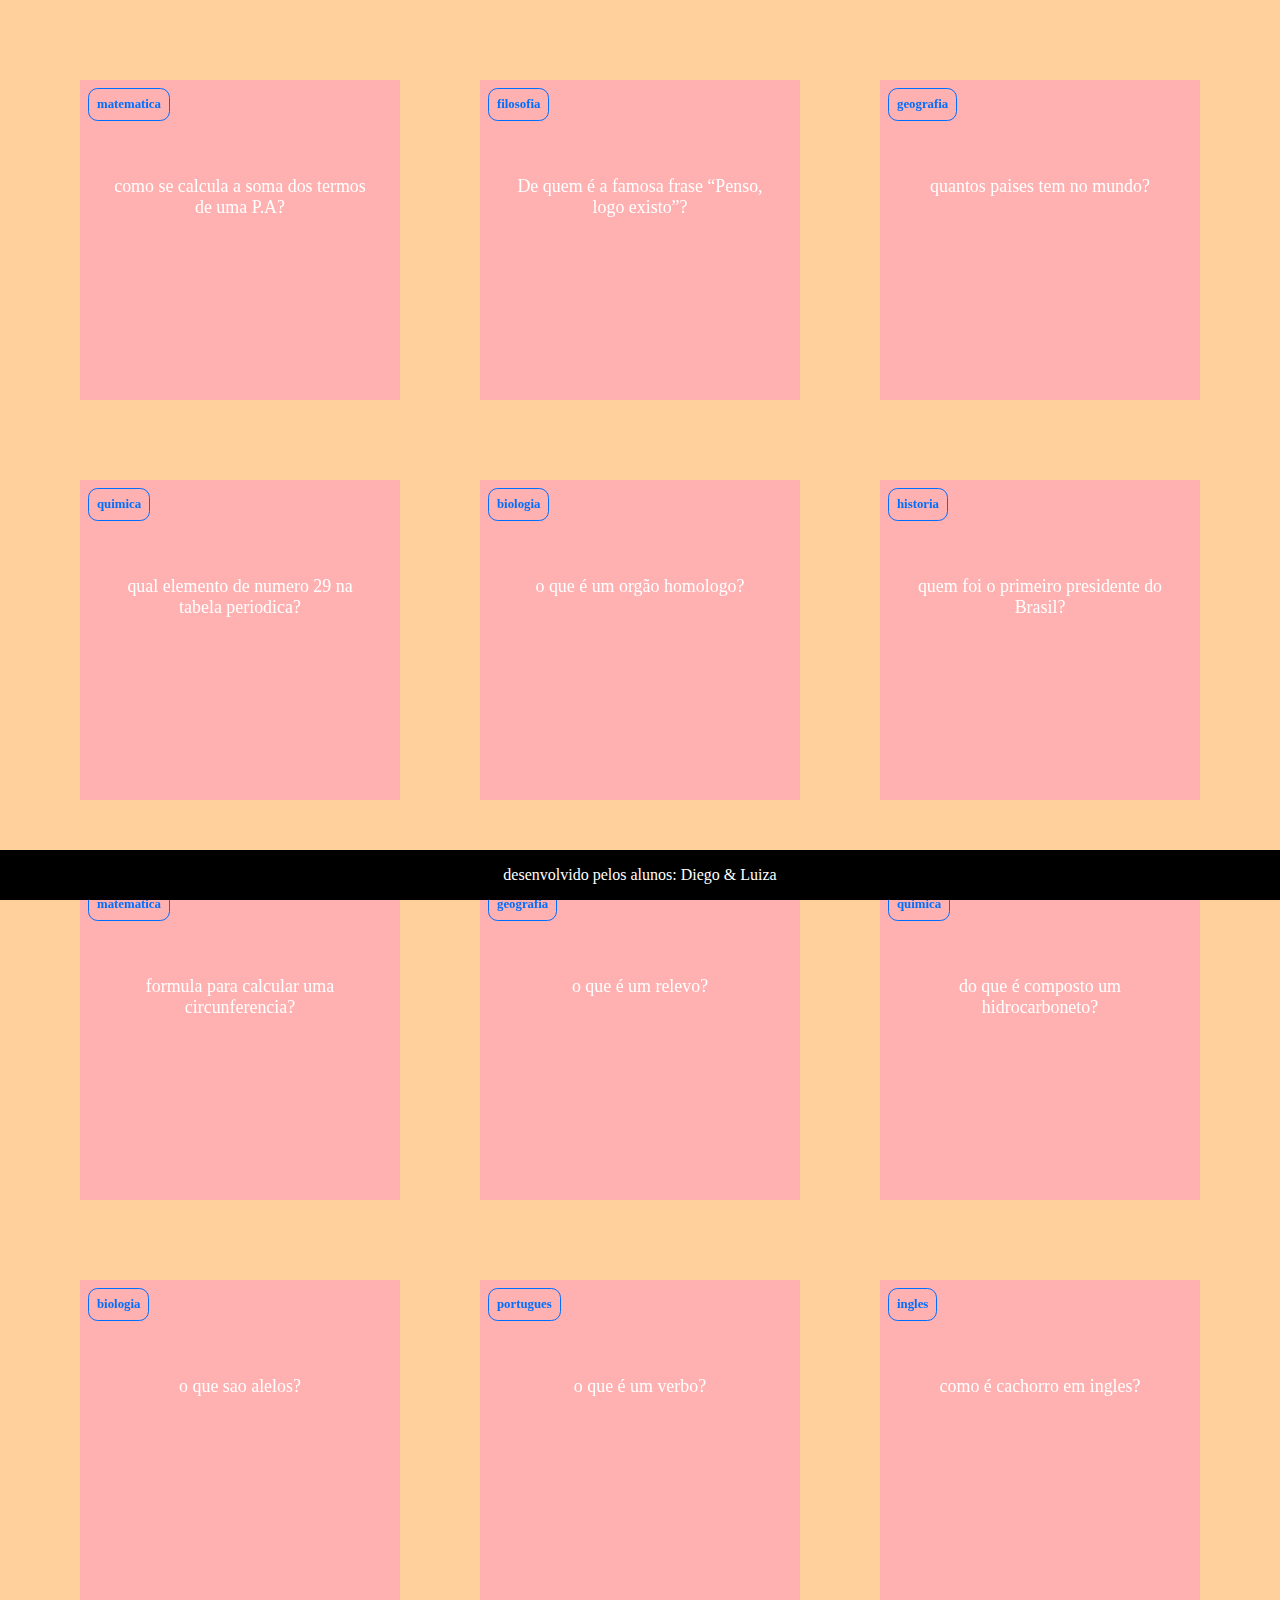
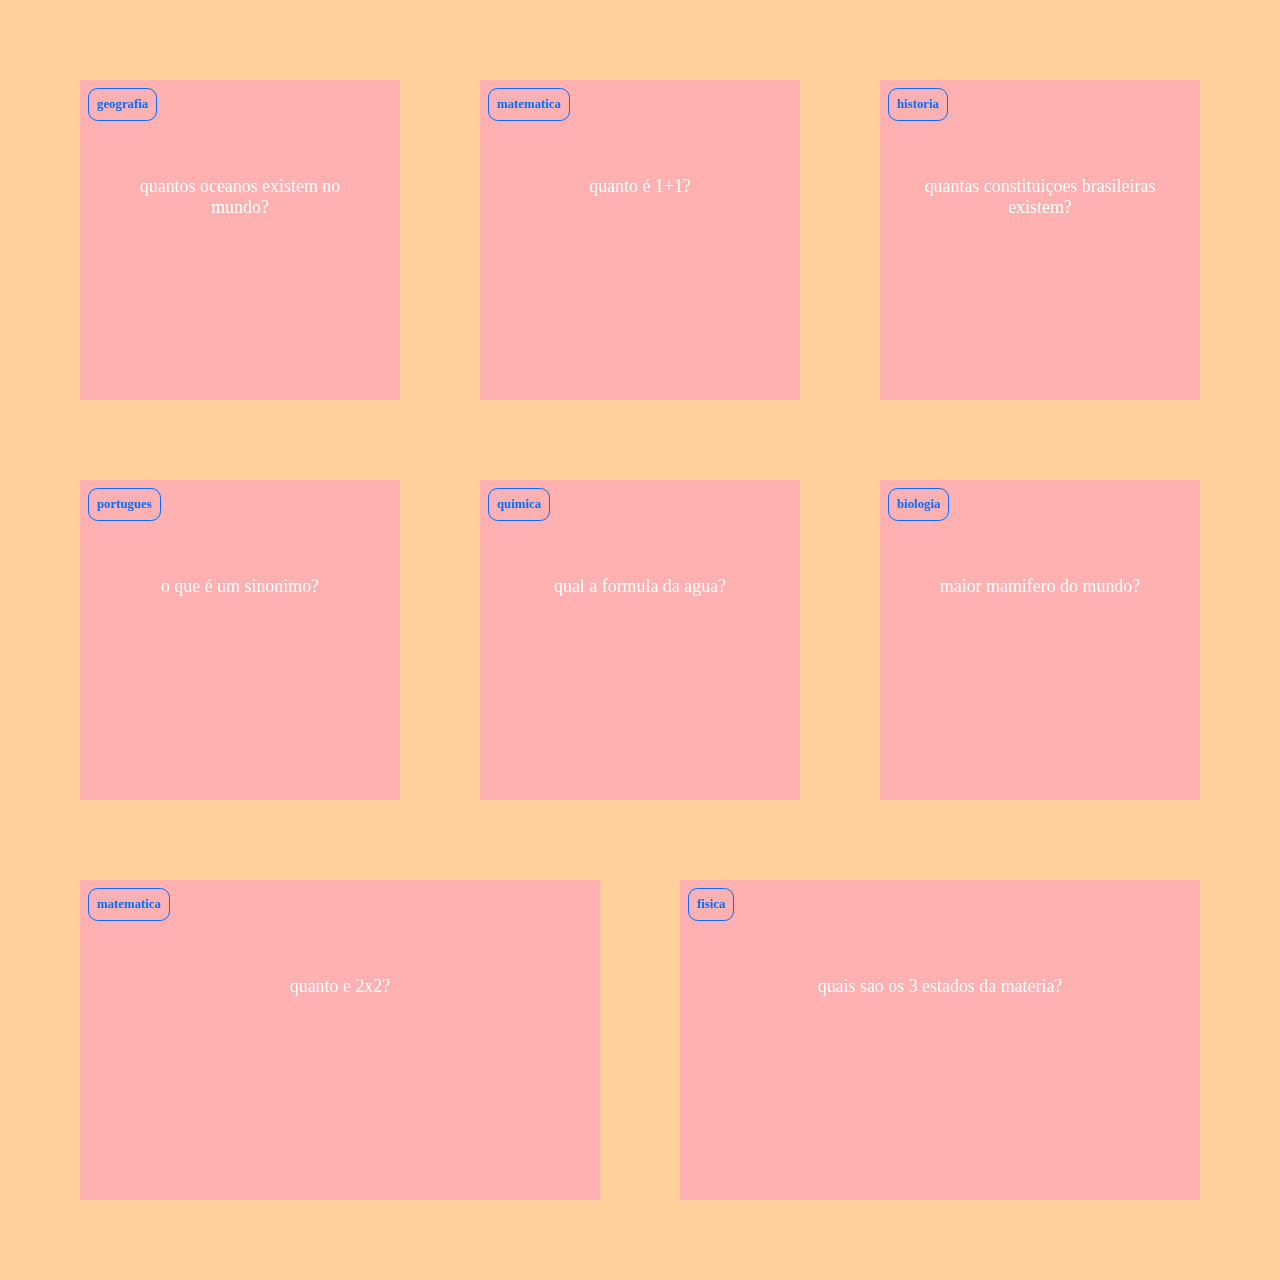
<file: index.html>
<!DOCTYPE html>
<html lang="pt-br">
<head>
    <meta charset="UTF-8">
    <meta name="viewport" content="width=device-width, initial-scale=1.0">
    <title>kanye west</title>
    <link rel="stylesheet" href="style.css">
</head>
<body>
    <section id="container">

    </section>
    <footer>
        <p>desenvolvido pelos alunos: Diego & Luiza</p>
    </footer>
    <script src="main.js"></script>
    <script src="perguntas.js"></script>
</body>
</html>
</file>
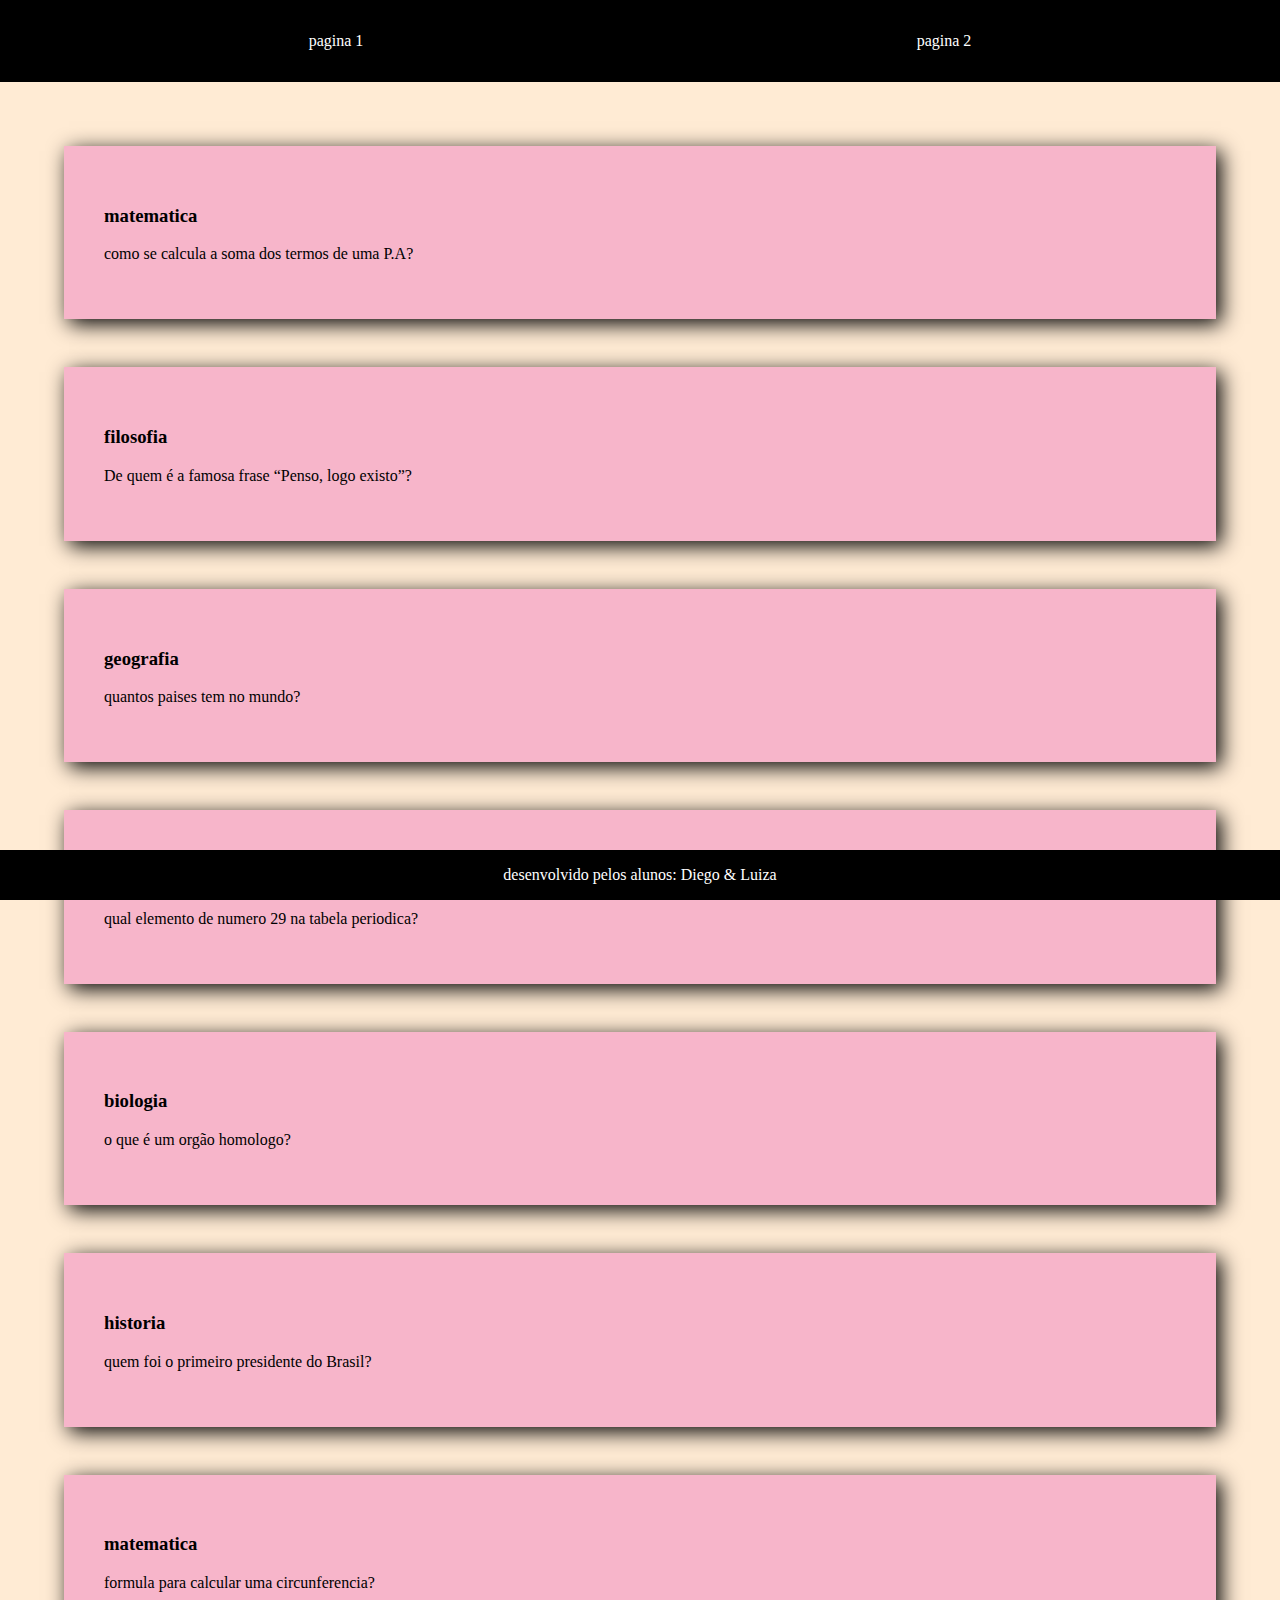
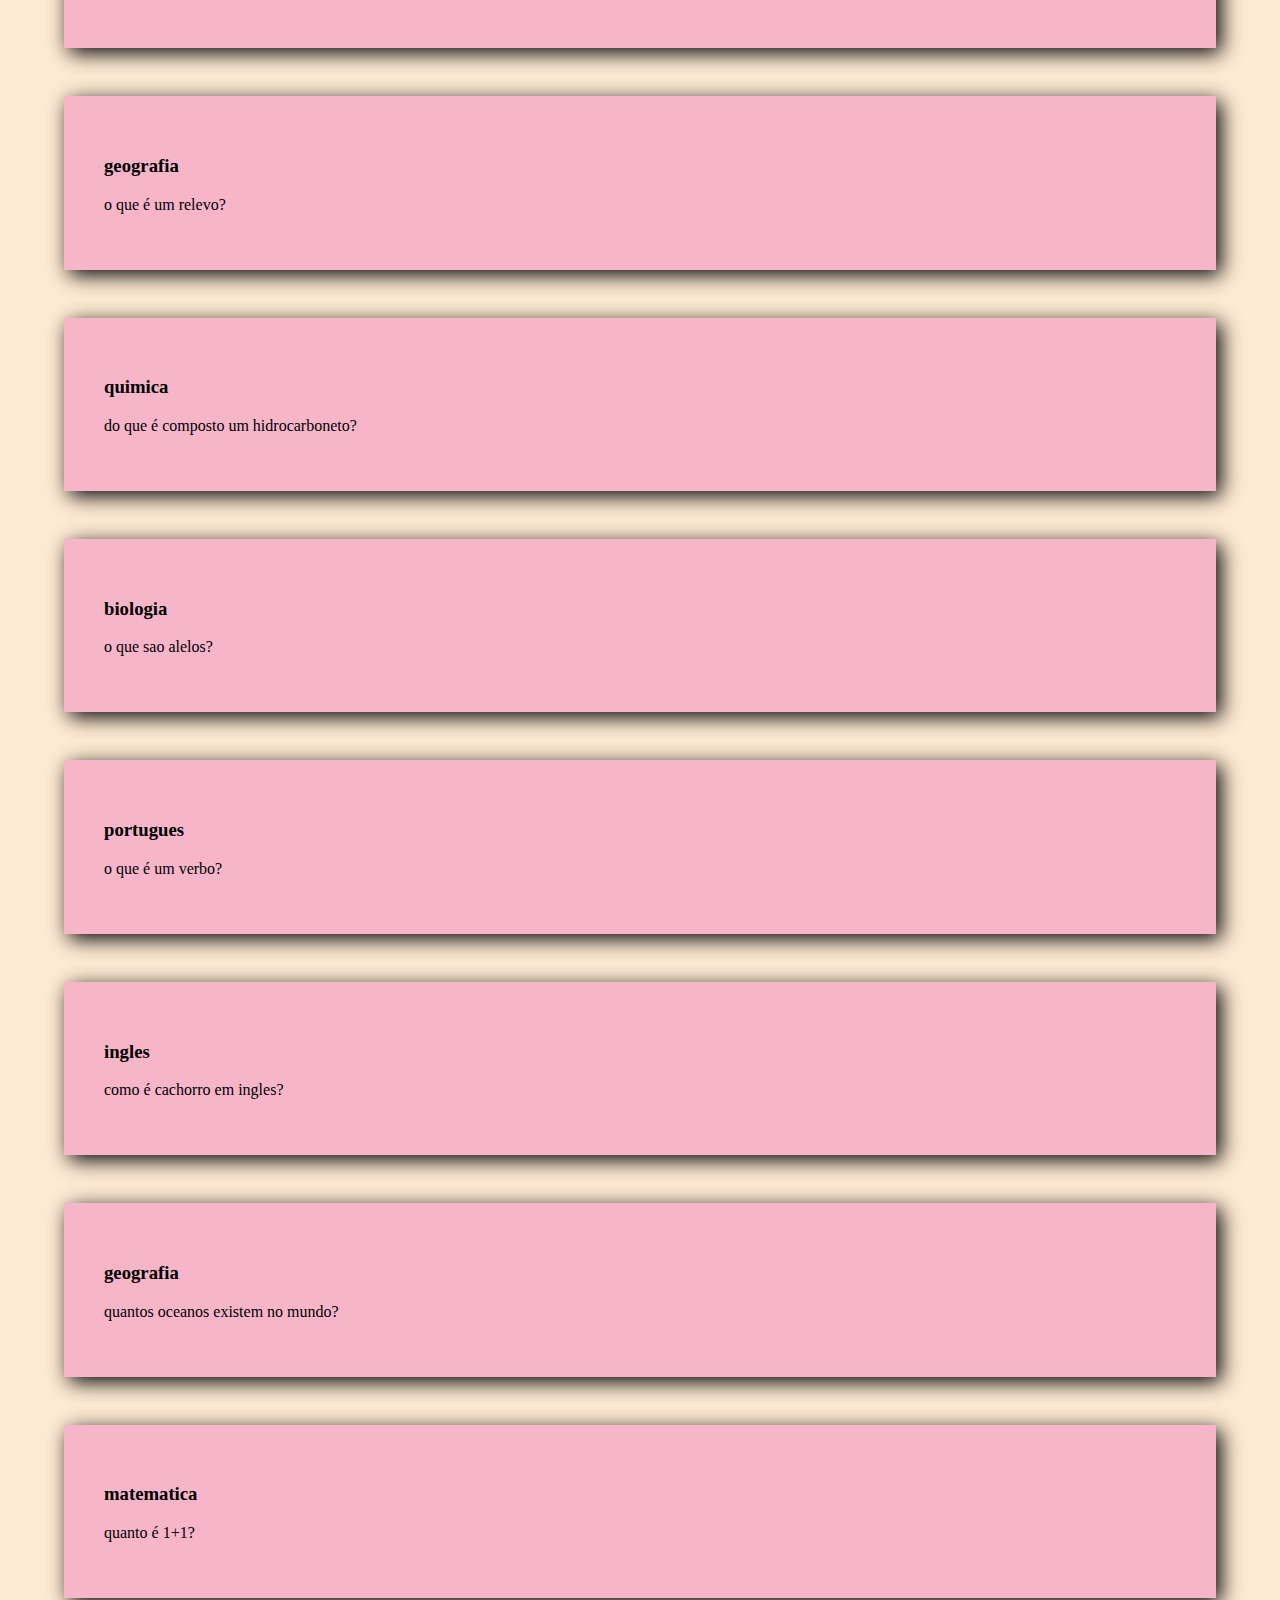
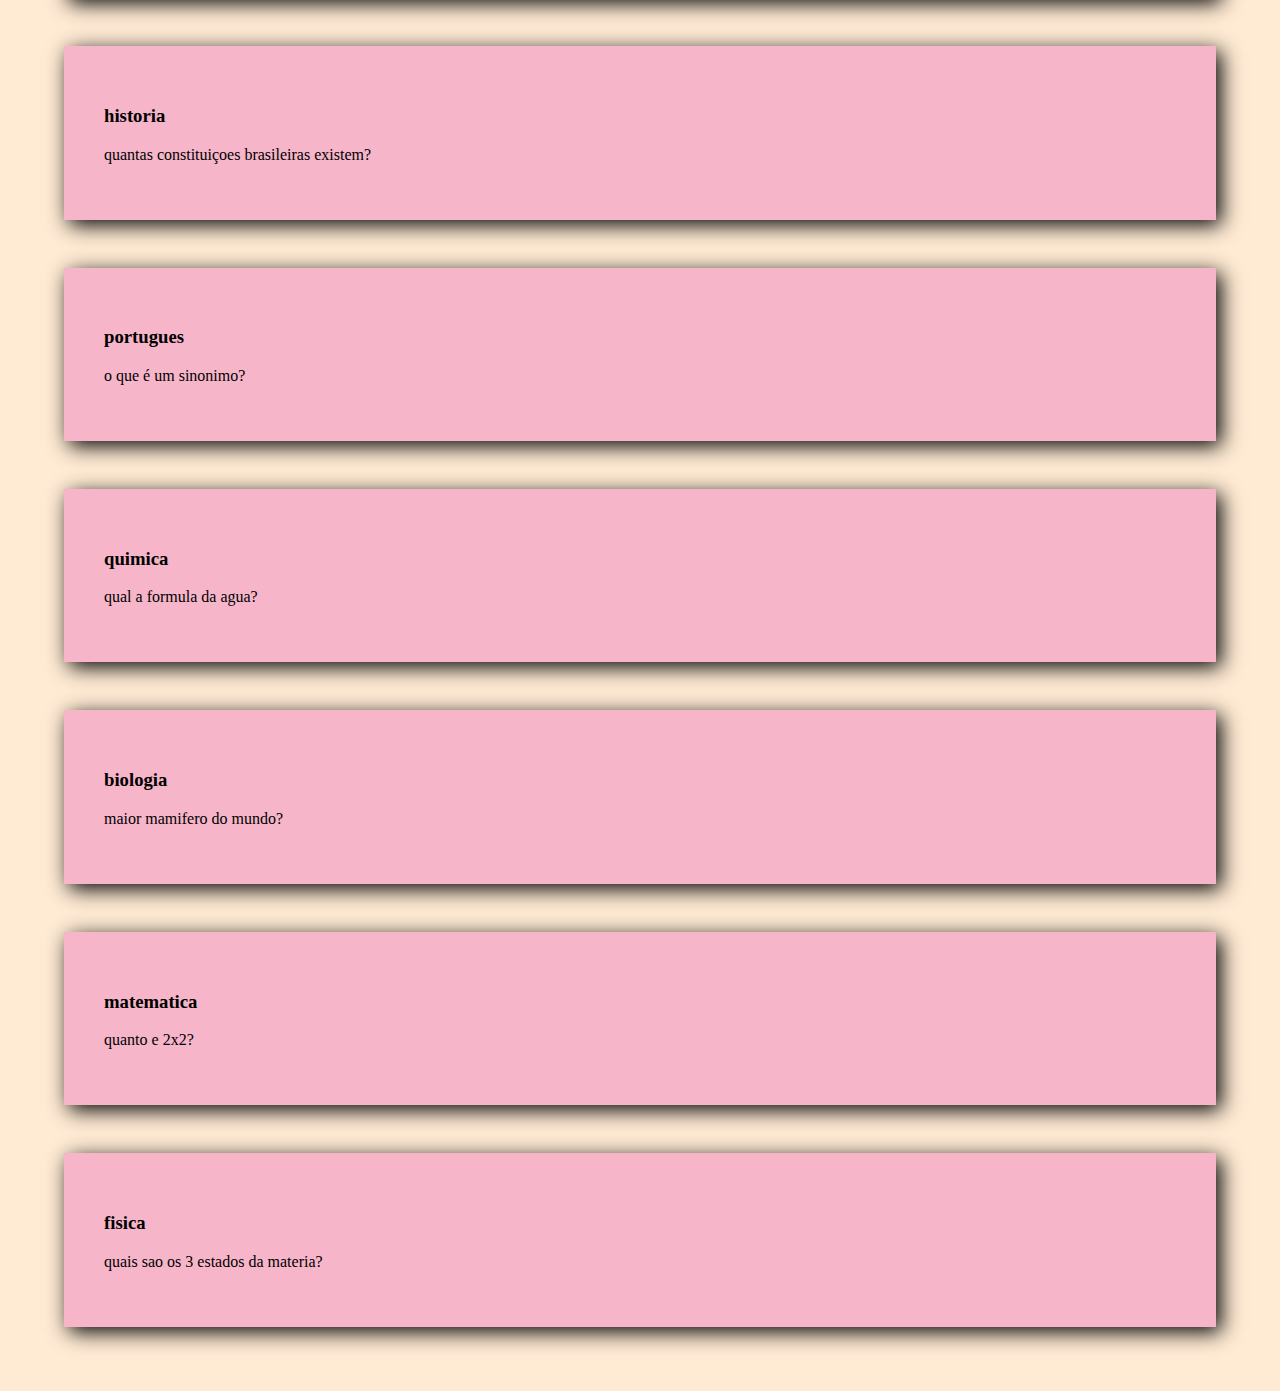
<file: pagina2.html>
<!DOCTYPE html>
<html lang="pt-br">
<head>
    <meta charset="UTF-8">
    <meta name="viewport" content="width=device-width, initial-scale=1.0">
    <title>kanye west</title>
    <link rel="stylesheet" href="pagina2.css">
</head>
<body>
    <header>
        <a href="index.html">pagina 1</a>
        <a href="pagina2.html">pagina 2</a>
    </header>
    <section id="container">

    </section>
    <footer>
        <p>desenvolvido pelos alunos: Diego & Luiza</p>
    </footer>
    <script src="pagina2.js"></script>
    <script src="perguntas.js"></script>
</body>
</html>
</file>
<file: style.css>
:root{
--fundo: #FFD09B;
--cartao-frente: #FFB0B0;
--cartao-verso: #F0A8D0;
--destaque: #006eff;
--preto: #000000;
--branco: #ffffff;
}

body{
    background-color: var(--fundo);
    margin: 0;
}

header{
    background-color: var(--preto);
    display: flex;
    justify-content: space-around;
    padding: 2rem;
}

header a {
    color: var(--branco);
    text-decoration: none;
}

footer{
    background-color: var(--preto);
    position: fixed;
    bottom: 0;
    color:var(--branco);
    width: 100%;
    text-align: center;
}

#container{
    padding: 4rem;
    display: flex;
    gap: 3rem;
    align-items: center;
    justify-content: space-between;
    flex-wrap: wrap;
}

.cartao{
    flex-grow: 1;
    flex-basis: calc(33% - 6rem);
    height: 20rem;
    margin: 1rem;
}

.conteudo-cartao{
    background-color: var(--cartao-frente);
    height: 100%;
    text-align: center;
    color: var(--branco);
    transform-style: preserve-3d;
    transition: transform 300ms ease-in-out;
}

.conteudo-cartao h3{
    color: var(--destaque);
    border: 1px solid var(--destaque);
    position: absolute;
    margin: 0.5rem;
    padding: 0.5rem;
    text-align: left;
    border-radius: 0.6rem;
    font-size: 1vw;
    backface-visibility: hidden;
}

    .conteudo-cartao p {
        margin-top: 4rem;
        padding: 2rem;
        font-size: 1.4vw;
    }

    .pergunta-cartao{
        font-weight: 500;
    }

    .resposta-cartao{
        font-weight: 700;
        color: var(--destaque);
        transform: rotateY(180deg);
        background-color: var(--cartao-verso);
        border: 2px solid var(--destaque);
    }

    .cartao.active .conteudo-cartao{
        transform: rotateY(180deg);
    }

    .pergunta-cartao, .resposta-cartao{
        backface-visibility: hidden;
        position: absolute;
        height: 100%;
        width: 100%;
    }
</file>
<file: pagina2.css>
:root{
    --fundo: #FFEBD4;
    --cartao-frente: #F7B5CA;
    --cartao-verso: #ce279c;
    --destaque: #006eff;
    --preto: #000000;
    --branco: #ffffff;
    }
    
    body{
        background-color: var(--fundo);
        margin: 0;
    }
    
    header{
        background-color: var(--preto);
        display: flex;
        justify-content: space-around;
        padding: 2rem;
    }
    
    header a {
        color: var(--branco);
        text-decoration: none;
    }
    
    footer{
        background-color: var(--preto);
        position: fixed;
        bottom: 0;
        color:var(--branco);
        width: 100%;
        text-align: center;
    }

    #container{
        display: grid;
        gap: 3rem;
        padding: 4rem;
    }

    .cartao{
        background-color: var(--cartao-frente);
        padding: 40px;
        border: 1px solid var(--destaque);
        border: 1px;
        box-shadow: 5px 5px 20px var(--preto);
    }

    .cartao:hover{
        transform: scale(1.02);
    }

    .resposta-cartao{
        background-color: var(--cartao-verso);
        padding: 40px;
        color: var(--branco);
        display: none;
    }
</file>
